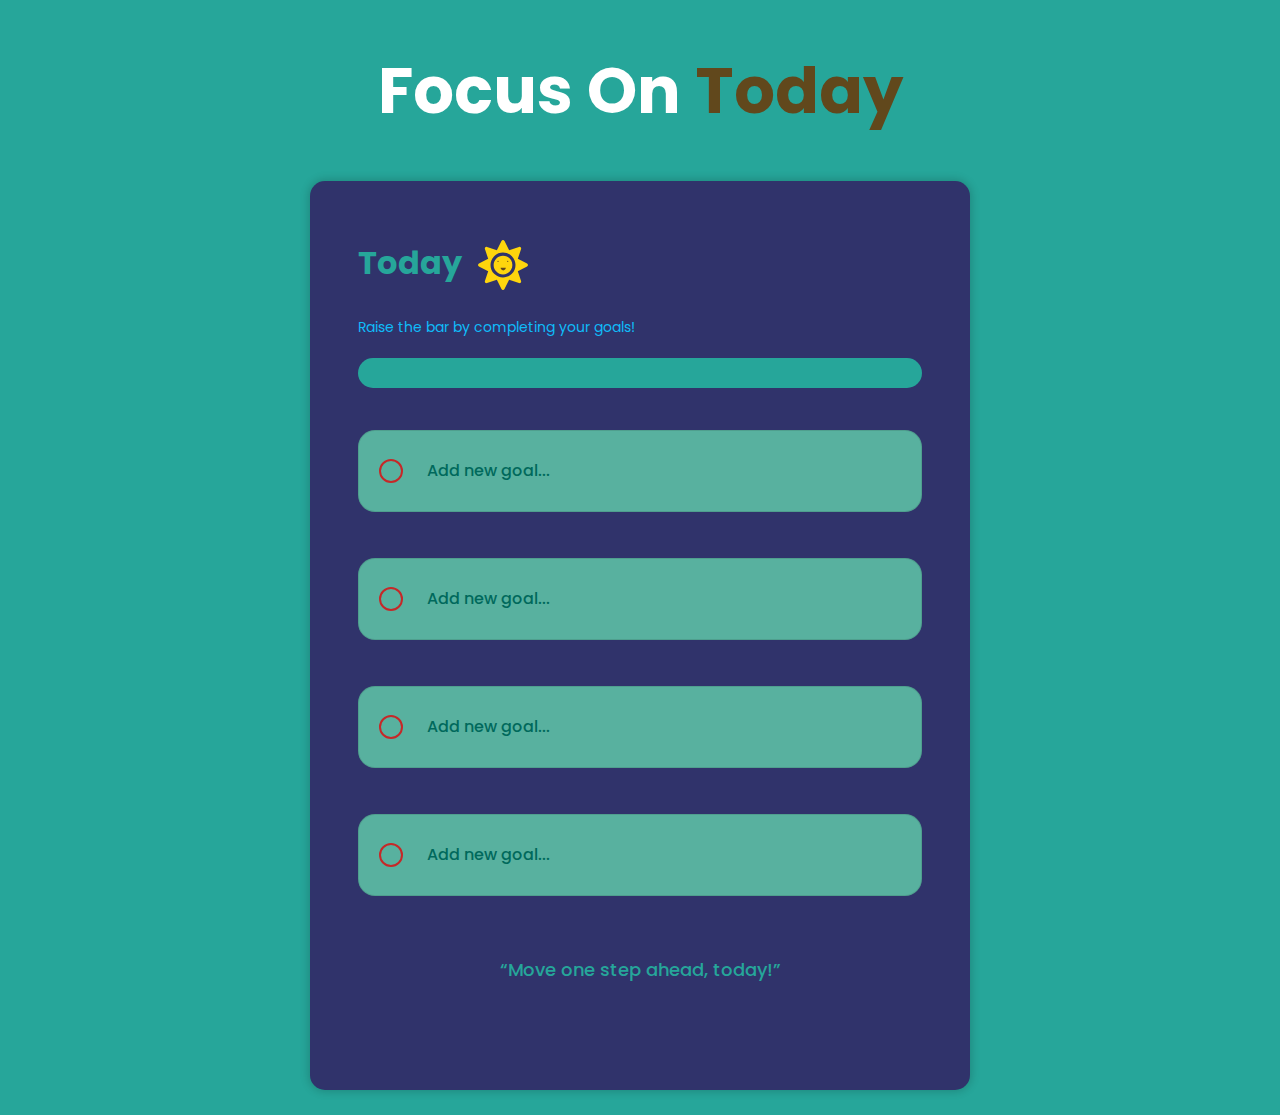
<file: index.html>
<!DOCTYPE html>
<html lang="en">
<head>
    <meta charset="UTF-8">
    <meta name="viewport" content="width=device-width, initial-scale=1.0">
    <title>Focus On Today</title>

    <link rel="preconnect" href="https://fonts.googleapis.com">
<link rel="preconnect" href="https://fonts.gstatic.com" crossorigin>
<link href="https://fonts.googleapis.com/css2?family=Poppins:wght@400;500;600;700;800&display=swap" rel="stylesheet">

    <link rel="stylesheet" href="/css/style.css">
    <script src="/javascript/script.js" defer></script>
</head>
<body>

    <main>
        <h1 class="title">Focus On <span>Today</span></h1>
        <div class="app-container">
            <h2 class="sub-title"><span>Today</span><img class="sun-icon" src="/image/Sun.svg" alt="sun-icon"></h2>
            <p class="progress-label"></p>
            <div class="progress-bar">
                <div class="progress-value"><span>2/3 Completed</span></div>
                <p class="err_label">Please set all the 3 goals!</p>  
            </div>
            <div class="goal-container "> 
                <div class="circle-checkbox">
                    <img class="check-icon" src="/image/Vector 1.svg" alt="check-box-svg">
                </div>
                <input type="text" id="first" class="txt" placeholder="Add new goal...">
            </div>

            <div class="goal-container">
                <div class="circle-checkbox">
                    <img class="check-icon" src="/image/Vector 1.svg" alt="check-box-svg">
                </div>
                <input type="text" id="second" class="txt" placeholder="Add new goal...">
            </div>

            <div class="goal-container">
                <div class="circle-checkbox">
                    <img  class="check-icon" src="/image/Vector 1.svg" alt="check-box-svg">
                </div>
                <input type="text" id="third" class="txt" placeholder="Add new goal...">
            </div>

            <div class="goal-container">
                <div class="circle-checkbox">
                    <img  class="check-icon" src="/image/Vector 1.svg" alt="check-box-svg">
                </div>
                <input type="text" id="fourth" class="txt" placeholder="Add new goal...">
            </div>

            <p class="final-msg">“Move one step ahead, today!”</p>

        </div>
    </main>
    
</body>
</html>
</file>
<file: css/style.css>
body{
    /* background-color: rgba(72, 163, 0, 0.07); */
    background-color: #26A69A;
    font-family: 'Poppins',sans-serif;
    margin: 0;
    
}
main{
    padding: 0 16px 25px;
}
*{
    box-sizing: border-box;
}

.title{
    font-size: 64px;
    color: #fff;
    text-align: center;
}

.title span{
    color: #61481C;
}

.app-container{
    /* background-color: #FBFBFB; */
    background-color: #30336b;
    max-width: 660px;
    margin-inline: auto;
    border-radius: 15px;
    padding: 32px 48px;
    box-shadow: 0px 0px 10px 1px rgba(0, 0, 0, 0.2);
}

.sub-title{
    font-size: 32px;
    color: #26A69A;
    
}
.sun-icon{
    vertical-align: middle;
    margin-left: 16px;
}

.progress-label{
    font-size: 14px;
    color: #0fbcf9;
    margin-bottom: 20px;
}

.progress-bar {
    height: 30px;
    /* background-color: rgba(72, 163, 0, 0.1); */
    background-color: #26A69A;
    border-radius: 15px;
    margin-bottom: 42px;
  }

.progress-value{
    background-color: #EF6C00;
    height: 100%;
    border-radius: 20px;
    width: 0%;
    font-weight: 500;
    font-size: 10px;
    color: #EEFFE0;
    display: flex;
    align-items: center;
    overflow: hidden;
    transition: width 1s ease-in-out;
}
.progress-value span{
    padding-left: 20px;
    min-width: max-content;
}

.err_label{
    color: #FF5151;
    font-size: 14px;
    margin: 6px 0px 0px 28px;
    display: none;
}

.goal-container{
    border: 1px solid rgba(0, 0, 0, 0.1);
    border-radius: 17px;
    height: 82px;
    display: flex;
    align-items: center;
    padding: 5px 20px;
    /* background-color: #FFFFFF; */
    background-color: #58B19F;
    margin-bottom: 46px;
    /* padding: 40px 22px; */
}


.circle-checkbox{
    width: 24px;
    height: 24px;
    border: 2px solid #C62828;
    border-radius: 50%;
    /* margin-left: 20px;
    margin-top: 25px; */
    display: flex;
    justify-content: center;
    flex-shrink: 0;
    cursor: pointer;
    display: flex;
    align-items: center;
    justify-content: center;
    /* display: inline-block; */

}
.txt{
    border: none;
    outline: none;
    font-size: 16px;
    font-family: inherit;
    margin-left: 22px;
    flex-grow: 1;
    align-self: stretch;
    width: 100%;  
    font-weight: 500; 
    background-color: #58B19F;
}

.txt::placeholder{
    color: #00695C;
}

.final-msg{
    color: #26A69A;
    font-weight: 500;
    text-align: center;
    margin:60px 0 75px 0;
    font-size: 18px;
}

.completed .circle-checkbox{
    background-color: #EF6C00;
    border-color: #EF6C00;
    
}
.check-icon{
    display: none;
}
.completed .check-icon{
    display: block;
}

.completed .txt{
    color: #fff;
    text-decoration: line-through;
    text-decoration-color: #EF6C00;
    text-decoration-thickness: 2.5px;
   
}
.show-err .err_label{
    display: block;
}





@media(max-width:750px){
     .title{
        font-size: 32px;
     }
     .app-container{
        padding: 5px 23px;
     }
     .sub-title{
        font-size: 20px;
     }
     .sun-icon{
        height: 32px;
        width: 32px;
     }
     .progress-label{
        font-size: 12px;
     }
     .progress-bar{
        height: 20px;
     }
     .progress-value{
        font-size: 8px;
        padding-left: 10px;
     }
     .goal-container{
        height: 64px;
        margin-bottom: 24px;
        border-radius: 12px;
     }
     .circle-checkbox{
        width: 20px;
        height: 20px;
     }
}
</file>
